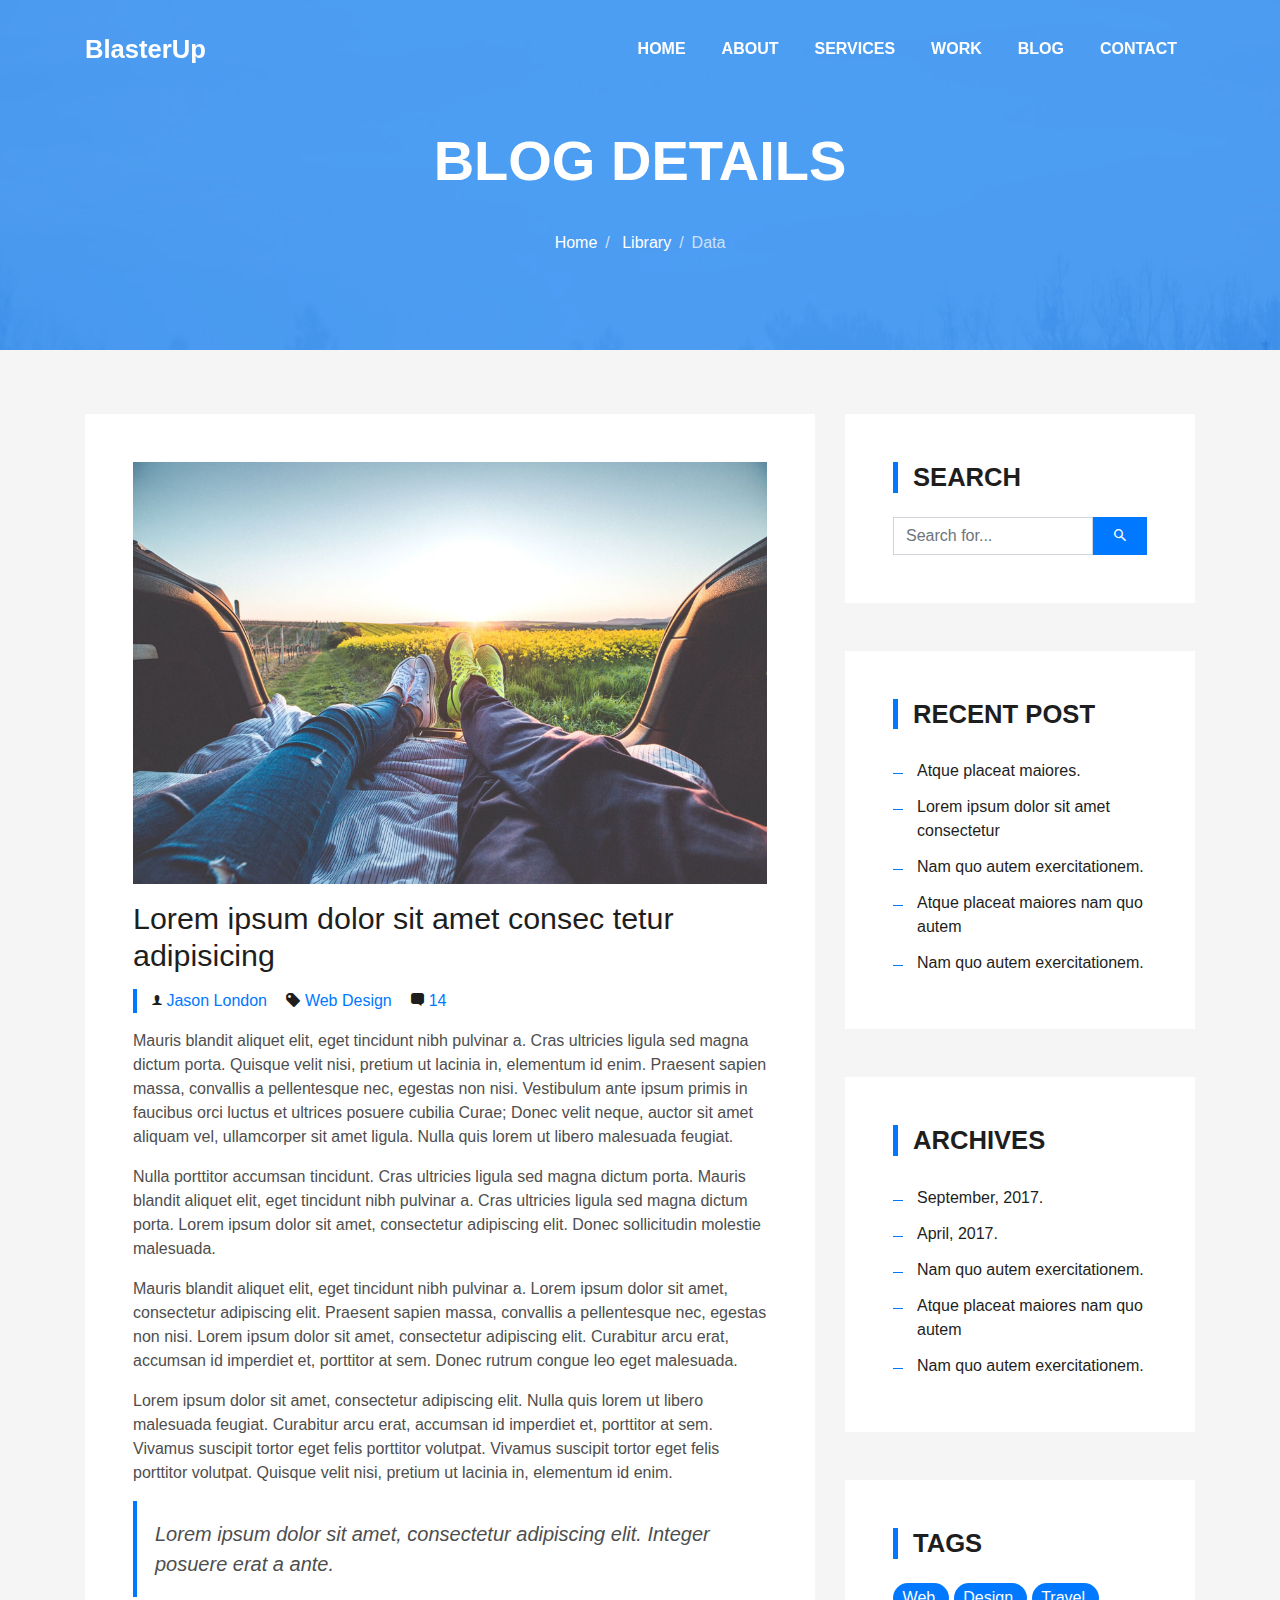
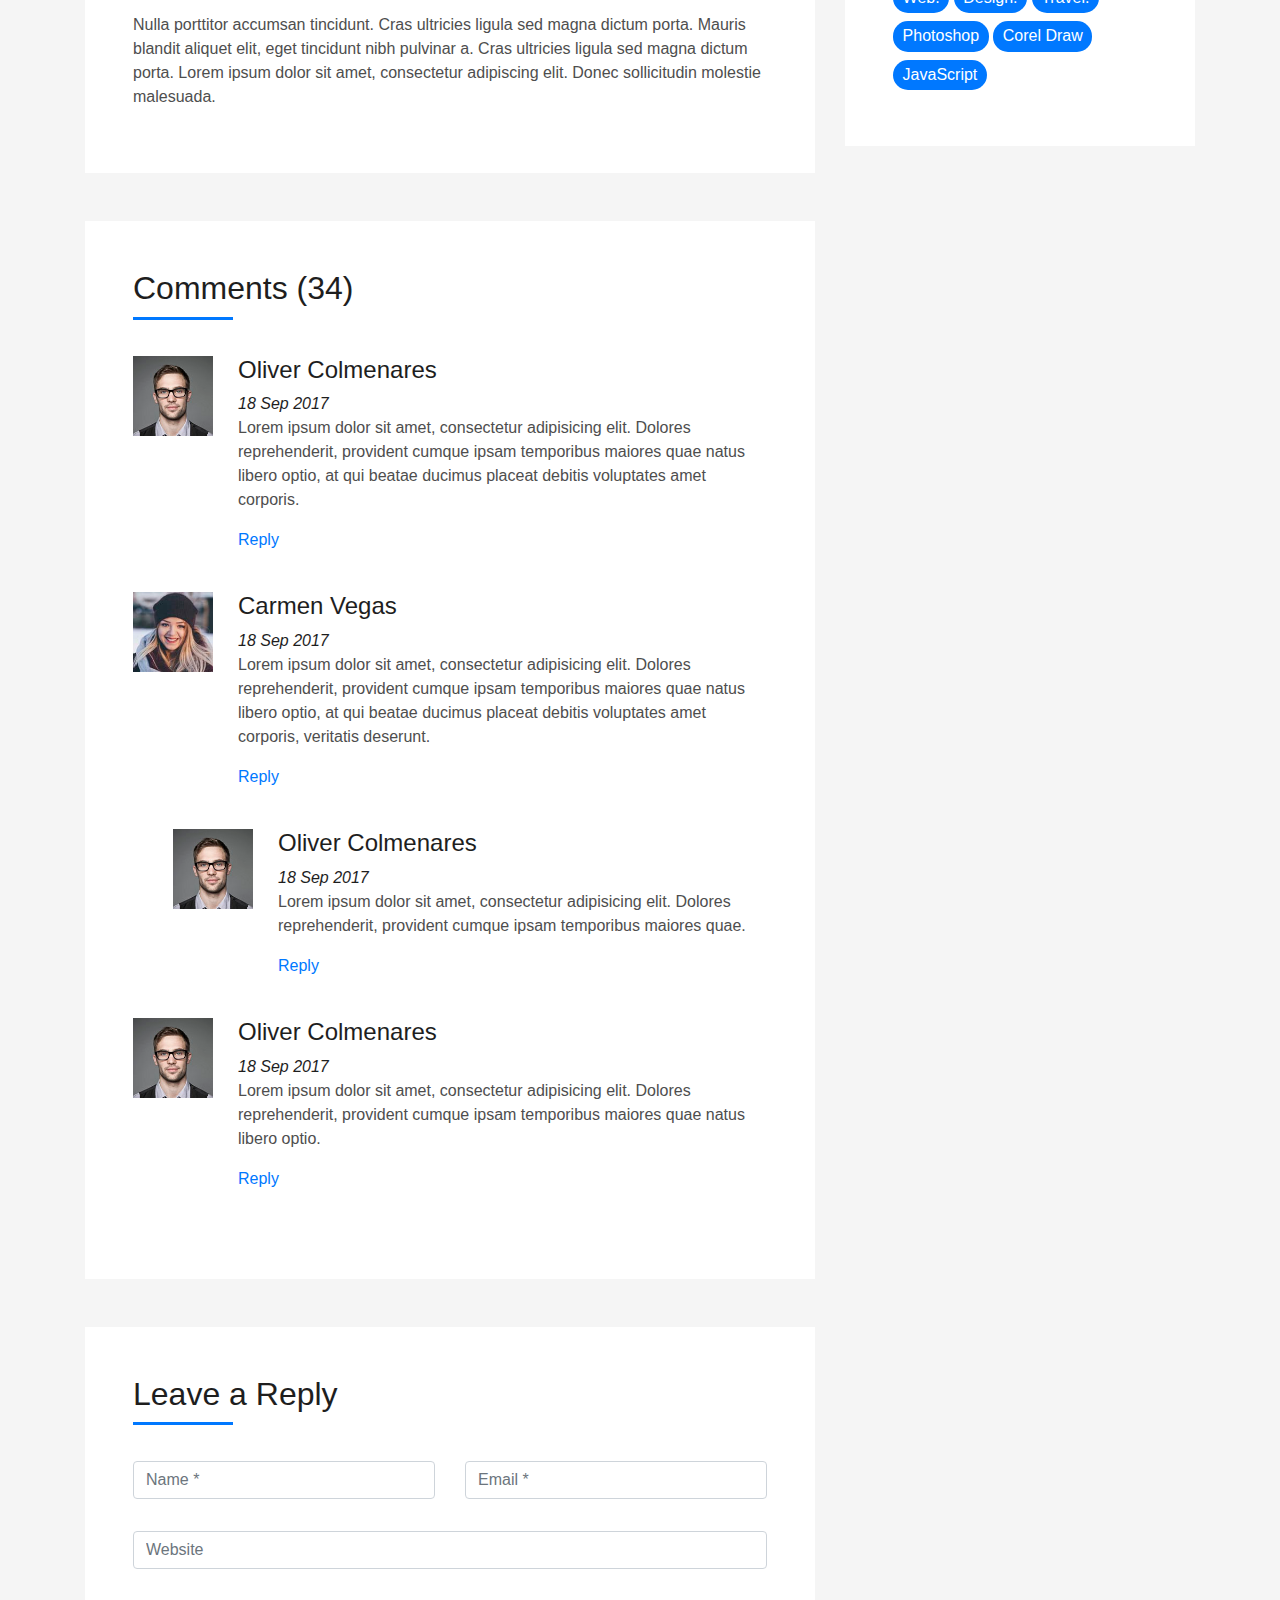
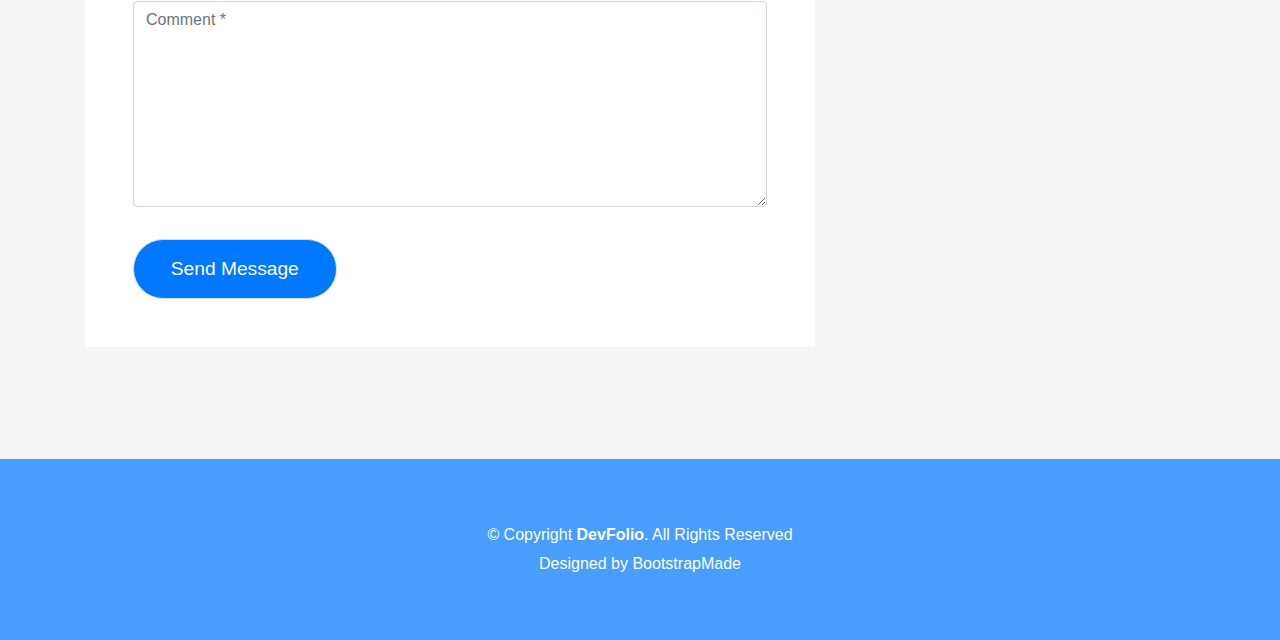
<file: blog-single.html>
<!DOCTYPE html>
<html lang="en">
<head>
  <meta charset="utf-8">
  <title>DevFolio Bootstrap Template</title>
  <meta content="width=device-width, initial-scale=1.0" name="viewport">
  <meta content="" name="keywords">
  <meta content="" name="description">

  <!-- Favicons -->
  <link href="img/favicon.png" rel="icon">
  <link href="img/apple-touch-icon.png" rel="apple-touch-icon">

  <!-- Bootstrap CSS File -->
  <link href="lib/bootstrap/css/bootstrap.min.css" rel="stylesheet">

  <!-- Libraries CSS Files -->
  <link href="lib/font-awesome/css/font-awesome.min.css" rel="stylesheet">
  <link href="lib/animate/animate.min.css" rel="stylesheet">
  <link href="lib/ionicons/css/ionicons.min.css" rel="stylesheet">
  <link href="lib/owlcarousel/assets/owl.carousel.min.css" rel="stylesheet">
  <link href="lib/lightbox/css/lightbox.min.css" rel="stylesheet">

  <!-- Main Stylesheet File -->
  <link href="css/style.css" rel="stylesheet">

  <!-- =======================================================
    Theme Name: DevFolio
    Theme URL: https://bootstrapmade.com/devfolio-bootstrap-portfolio-html-template/
    Author: BootstrapMade.com
    License: https://bootstrapmade.com/license/
  ======================================================= -->
</head>

<body>
  <!--/ Nav Star /-->
  <nav class="navbar navbar-b navbar-trans navbar-expand-md fixed-top" id="mainNav">
    <div class="container">
      <a class="navbar-brand js-scroll" href="#page-top">BlasterUp</a>
      <button class="navbar-toggler collapsed" type="button" data-toggle="collapse" data-target="#navbarDefault"
        aria-controls="navbarDefault" aria-expanded="false" aria-label="Toggle navigation">
        <span></span>
        <span></span>
        <span></span>
      </button>
      <div class="navbar-collapse collapse justify-content-end" id="navbarDefault">
        <ul class="navbar-nav">
          <li class="nav-item">
            <a class="nav-link js-scroll" href="index.html">Home</a>
          </li>
          <li class="nav-item">
            <a class="nav-link js-scroll" href="#">About</a>
          </li>
          <li class="nav-item">
            <a class="nav-link js-scroll" href="#">Services</a>
          </li>
          <li class="nav-item">
            <a class="nav-link js-scroll" href="#">Work</a>
          </li>
          <li class="nav-item">
            <a class="nav-link js-scroll" href="#">Blog</a>
          </li>
          <li class="nav-item">
            <a class="nav-link js-scroll" href="#">Contact</a>
          </li>
        </ul>
      </div>
    </div>
  </nav>
  <!--/ Nav End /-->

  <!--/ Intro Skew Star /-->
  <div class="intro intro-single route bg-image" style="background-image: url(img/overlay-bg.jpg)">
    <div class="overlay-mf"></div>
    <div class="intro-content display-table">
      <div class="table-cell">
        <div class="container">
          <h2 class="intro-title mb-4">Blog Details</h2>
          <ol class="breadcrumb d-flex justify-content-center">
            <li class="breadcrumb-item">
              <a href="#">Home</a>
            </li>
            <li class="breadcrumb-item">
              <a href="#">Library</a>
            </li>
            <li class="breadcrumb-item active">Data</li>
          </ol>
        </div>
      </div>
    </div>
  </div>
  <!--/ Intro Skew End /-->

  <!--/ Section Blog-Single Star /-->
  <section class="blog-wrapper sect-pt4" id="blog">
    <div class="container">
      <div class="row">
        <div class="col-md-8">
          <div class="post-box">
            <div class="post-thumb">
              <img src="img/post-1.jpg" class="img-fluid" alt="">
            </div>
            <div class="post-meta">
              <h1 class="article-title">Lorem ipsum dolor sit amet consec tetur adipisicing</h1>
              <ul>
                <li>
                  <span class="ion-ios-person"></span>
                  <a href="#">Jason London</a>
                </li>
                <li>
                  <span class="ion-pricetag"></span>
                  <a href="#">Web Design</a>
                </li>
                <li>
                  <span class="ion-chatbox"></span>
                  <a href="#">14</a>
                </li>
              </ul>
            </div>
            <div class="article-content">
              <p>
                Mauris blandit aliquet elit, eget tincidunt nibh pulvinar a. Cras ultricies ligula sed magna dictum
                porta. Quisque velit
                nisi, pretium ut lacinia in, elementum id enim. Praesent sapien massa, convallis a pellentesque
                nec, egestas non nisi. Vestibulum ante ipsum primis in faucibus orci luctus et ultrices posuere
                cubilia Curae; Donec velit neque, auctor sit amet aliquam vel, ullamcorper sit amet ligula.
                Nulla quis lorem ut libero malesuada feugiat.
              </p>
              <p>
                Nulla porttitor accumsan tincidunt. Cras ultricies ligula sed magna dictum porta. Mauris blandit
                aliquet elit, eget tincidunt
                nibh pulvinar a. Cras ultricies ligula sed magna dictum porta. Lorem ipsum dolor sit amet,
                consectetur adipiscing elit. Donec sollicitudin molestie malesuada.
              </p>
              <p>
                Mauris blandit aliquet elit, eget tincidunt nibh pulvinar a. Lorem ipsum dolor sit amet, consectetur
                adipiscing elit. Praesent
                sapien massa, convallis a pellentesque nec, egestas non nisi. Lorem ipsum dolor sit amet,
                consectetur adipiscing elit. Curabitur arcu erat, accumsan id imperdiet et, porttitor at
                sem. Donec rutrum congue leo eget malesuada.
              </p>
              <p>
                Lorem ipsum dolor sit amet, consectetur adipiscing elit. Nulla quis lorem ut libero malesuada feugiat.
                Curabitur arcu erat,
                accumsan id imperdiet et, porttitor at sem. Vivamus suscipit tortor eget felis porttitor
                volutpat. Vivamus suscipit tortor eget felis porttitor volutpat. Quisque velit nisi, pretium
                ut lacinia in, elementum id enim.
              </p>
              <blockquote class="blockquote">
                <p class="mb-0">Lorem ipsum dolor sit amet, consectetur adipiscing elit. Integer posuere erat a ante.</p>
              </blockquote>
              <p>
                Nulla porttitor accumsan tincidunt. Cras ultricies ligula sed magna dictum porta. Mauris blandit
                aliquet elit, eget tincidunt
                nibh pulvinar a. Cras ultricies ligula sed magna dictum porta. Lorem ipsum dolor sit amet,
                consectetur adipiscing elit. Donec sollicitudin molestie malesuada.
              </p>
            </div>
          </div>
          <div class="box-comments">
            <div class="title-box-2">
              <h4 class="title-comments title-left">Comments (34)</h4>
            </div>
            <ul class="list-comments">
              <li>
                <div class="comment-avatar">
                  <img src="img/testimonial-2.jpg" alt="">
                </div>
                <div class="comment-details">
                  <h4 class="comment-author">Oliver Colmenares</h4>
                  <span>18 Sep 2017</span>
                  <p>
                    Lorem ipsum dolor sit amet, consectetur adipisicing elit. Dolores reprehenderit, provident cumque
                    ipsam temporibus maiores
                    quae natus libero optio, at qui beatae ducimus placeat debitis voluptates amet corporis.
                  </p>
                  <a href="3">Reply</a>
                </div>
              </li>
              <li>
                <div class="comment-avatar">
                  <img src="img/testimonial-4.jpg" alt="">
                </div>
                <div class="comment-details">
                  <h4 class="comment-author">Carmen Vegas</h4>
                  <span>18 Sep 2017</span>
                  <p>
                    Lorem ipsum dolor sit amet, consectetur adipisicing elit. Dolores reprehenderit, provident cumque
                    ipsam temporibus maiores
                    quae natus libero optio, at qui beatae ducimus placeat debitis voluptates amet corporis,
                    veritatis deserunt.
                  </p>
                  <a href="3">Reply</a>
                </div>
              </li>
              <li class="comment-children">
                <div class="comment-avatar">
                  <img src="img/testimonial-2.jpg" alt="">
                </div>
                <div class="comment-details">
                  <h4 class="comment-author">Oliver Colmenares</h4>
                  <span>18 Sep 2017</span>
                  <p>
                    Lorem ipsum dolor sit amet, consectetur adipisicing elit. Dolores reprehenderit, provident cumque
                    ipsam temporibus maiores
                    quae.
                  </p>
                  <a href="3">Reply</a>
                </div>
              </li>
              <li>
                <div class="comment-avatar">
                  <img src="img/testimonial-2.jpg" alt="">
                </div>
                <div class="comment-details">
                  <h4 class="comment-author">Oliver Colmenares</h4>
                  <span>18 Sep 2017</span>
                  <p>
                    Lorem ipsum dolor sit amet, consectetur adipisicing elit. Dolores reprehenderit, provident cumque
                    ipsam temporibus maiores
                    quae natus libero optio.
                  </p>
                  <a href="3">Reply</a>
                </div>
              </li>
            </ul>
          </div>
          <div class="form-comments">
            <div class="title-box-2">
              <h3 class="title-left">
                Leave a Reply
              </h3>
            </div>
            <form class="form-mf">
              <div class="row">
                <div class="col-md-6 mb-3">
                  <div class="form-group">
                    <input type="text" class="form-control input-mf" id="inputName" placeholder="Name *" required>
                  </div>
                </div>
                <div class="col-md-6 mb-3">
                  <div class="form-group">
                    <input type="email" class="form-control input-mf" id="inputEmail1" placeholder="Email *" required>
                  </div>
                </div>
                <div class="col-md-12 mb-3">
                  <div class="form-group">
                    <input type="url" class="form-control input-mf" id="inputUrl" placeholder="Website">
                  </div>
                </div>
                <div class="col-md-12 mb-3">
                  <div class="form-group">
                    <textarea id="textMessage" class="form-control input-mf" placeholder="Comment *" name="message"
                      cols="45" rows="8" required></textarea>
                  </div>
                </div>
                <div class="col-md-12">
                  <button type="submit" class="button button-a button-big button-rouded">Send Message</button>
                </div>
              </div>
            </form>
          </div>
        </div>
        <div class="col-md-4">
          <div class="widget-sidebar sidebar-search">
            <h5 class="sidebar-title">Search</h5>
            <div class="sidebar-content">
              <form>
                <div class="input-group">
                  <input type="text" class="form-control" placeholder="Search for..." aria-label="Search for...">
                  <span class="input-group-btn">
                    <button class="btn btn-secondary btn-search" type="button">
                      <span class="ion-android-search"></span>
                    </button>
                  </span>
                </div>
              </form>
            </div>
          </div>
          <div class="widget-sidebar">
            <h5 class="sidebar-title">Recent Post</h5>
            <div class="sidebar-content">
              <ul class="list-sidebar">
                <li>
                  <a href="#">Atque placeat maiores.</a>
                </li>
                <li>
                  <a href="#">Lorem ipsum dolor sit amet consectetur</a>
                </li>
                <li>
                  <a href="#">Nam quo autem exercitationem.</a>
                </li>
                <li>
                  <a href="#">Atque placeat maiores nam quo autem</a>
                </li>
                <li>
                  <a href="#">Nam quo autem exercitationem.</a>
                </li>
              </ul>
            </div>
          </div>
          <div class="widget-sidebar">
            <h5 class="sidebar-title">Archives</h5>
            <div class="sidebar-content">
              <ul class="list-sidebar">
                <li>
                  <a href="#">September, 2017.</a>
                </li>
                <li>
                  <a href="#">April, 2017.</a>
                </li>
                <li>
                  <a href="#">Nam quo autem exercitationem.</a>
                </li>
                <li>
                  <a href="#">Atque placeat maiores nam quo autem</a>
                </li>
                <li>
                  <a href="#">Nam quo autem exercitationem.</a>
                </li>
              </ul>
            </div>
          </div>
          <div class="widget-sidebar widget-tags">
            <h5 class="sidebar-title">Tags</h5>
            <div class="sidebar-content">
              <ul>
                <li>
                  <a href="#">Web.</a>
                </li>
                <li>
                  <a href="#">Design.</a>
                </li>
                <li>
                  <a href="#">Travel.</a>
                </li>
                <li>
                  <a href="#">Photoshop</a>
                </li>
                <li>
                  <a href="#">Corel Draw</a>
                </li>
                <li>
                  <a href="#">JavaScript</a>
                </li>
              </ul>
            </div>
          </div>
        </div>
      </div>
    </div>
  </section>
  <!--/ Section Blog-Single End /-->

  <!--/ Section Contact-Footer Star /-->
  <section class="paralax-mf footer-paralax bg-image sect-mt4 route" style="background-image: url(img/overlay-bg.jpg)">
    <div class="overlay-mf"></div>
    <footer>
      <div class="container">
        <div class="row">
          <div class="col-sm-12">
            <div class="copyright-box">
              <p class="copyright">&copy; Copyright <strong>DevFolio</strong>. All Rights Reserved</p>
              <div class="credits">
                <!--
                  All the links in the footer should remain intact.
                  You can delete the links only if you purchased the pro version.
                  Licensing information: https://bootstrapmade.com/license/
                  Purchase the pro version with working PHP/AJAX contact form: https://bootstrapmade.com/buy/?theme=DevFolio
                -->
                Designed by <a href="https://bootstrapmade.com/">BootstrapMade</a>
              </div>
            </div>
          </div>
        </div>
      </div>
    </footer>
  </section>
  <!--/ Section Contact-footer End /-->

  <a href="#" class="back-to-top"><i class="fa fa-chevron-up"></i></a>
  <div id="preloader"></div>

  <!-- JavaScript Libraries -->
  <script src="lib/jquery/jquery.min.js"></script>
  <script src="lib/jquery/jquery-migrate.min.js"></script>
  <script src="lib/popper/popper.min.js"></script>
  <script src="lib/bootstrap/js/bootstrap.min.js"></script>
  <script src="lib/easing/easing.min.js"></script>
  <script src="lib/counterup/jquery.waypoints.min.js"></script>
  <script src="lib/counterup/jquery.counterup.js"></script>
  <script src="lib/owlcarousel/owl.carousel.min.js"></script>
  <script src="lib/lightbox/js/lightbox.min.js"></script>
  <script src="lib/typed/typed.min.js"></script>
  <!-- Contact Form JavaScript File -->
  <script src="contactform/contactform.js"></script>

  <!-- Template Main Javascript File -->
  <script src="js/main.js"></script>

</body>
</html>
</file>
<file: css/style.css>
/*
  Theme Name: DevFolio
  Theme URL: https://bootstrapmade.com/devfolio-bootstrap-portfolio-html-template/
  Author: BootstrapMade.com
  License: https://bootstrapmade.com/license/
*/

/*======================================
//--//-->   STYLES GENERALES
======================================*/

body {
  background-color: #f5f5f5;
  color: #4e4e4e;
}

h1,
h2,
h3,
h4,
h5,
h6 {
  color: #1e1e1e;
}

a {
  color: #1e1e1e;
  transition: all 0.5s ease-in-out;
}

a:hover {
  color: #0078ff;
  text-decoration: none;
  transition: all 0.5s ease-in-out;
}

.p-r {
  position: relative;
}

.color-a {
  color: #0078ff;
}

.color-d {
  color: #f5f5f5;
}

.color-text-a {
  color: #4e4e4e;
}

.box-shadow,
.paralax-mf,
.service-box,
.work-box,
.card-blog {
  box-shadow: 0 13px 8px -10px rgba(0, 0, 0, 0.1);
}

.box-shadow-a,
.button:hover {
  box-shadow: 0 0 0 4px #cde1f8;
}

.display-5 {
  font-size: 2.5rem;
  font-weight: 300;
  line-height: 1.1;
}

.display-6 {
  font-size: 2rem;
  font-weight: 300;
  line-height: 1.1;
}

.avatar {
  width: 32px;
  height: 32px;
  margin-right: 4px;
  overflow: hidden;
}

.bg-image {
  background-repeat: no-repeat;
  background-attachment: fixed;
  background-size: cover;
  background-position: center center;
}

.overlay-mf {
  background-color: #0078ff;
}

.overlay-mf {
  position: absolute;
  top: 0;
  left: 0px;
  padding: 0;
  height: 100%;
  width: 100%;
  opacity: .7;
}

.paralax-mf {
  position: relative;
  padding: 8rem 0;
}

.display-table {
  width: 100%;
  height: 100%;
  display: table;
}

.table-cell {
  display: table-cell;
  vertical-align: middle;
}

/*--/ Sections /--*/

.sect-4 {
  padding: 4rem 0;
}

.sect-pt4 {
  padding-top: 4rem;
}

.sect-mt4 {
  margin-top: 4rem;
}

/*--/ Title s /--*/

.title-s {
  font-weight: 600;
  color: #1e1e1e;
  font-size: 1.1rem;
}

/*--/ Title A /--*/

.title-box {
  margin-bottom: 4rem;
}

.title-a {
  font-size: 3rem;
  font-weight: bold;
  text-transform: uppercase;
}

.subtitle-a {
  color: #4e4e4e;
}

.line-mf {
  width: 40px;
  height: 5px;
  background-color: #0078ff;
  margin: 0 auto;
}

/*--/ Title Left /--*/

.title-box-2 {
  margin-bottom: 3rem;
}

.title-left {
  font-size: 2rem;
  position: relative;
}

.title-left:before {
  content: '';
  position: absolute;
  height: 3px;
  background-color: #0078ff;
  width: 100px;
  bottom: -12px;
}

/*------/ Box /------*/

.box-pl2 {
  padding-left: 2rem;
}

.box-shadow-full {
  padding: 3rem 1.25rem;
  position: relative;
  background-color: #fff;
  margin-bottom: 3rem;
  z-index: 2;
  box-shadow: 0 1px 1px 0 rgba(0, 0, 0, 0.06), 0 2px 5px 0 rgba(0, 0, 0, 0.2);
}

/*------/ Socials /------*/

.socials {
  padding: 1.5rem 0;
}

.socials ul li {
  display: inline-block;
}

.socials .ico-circle {
  height: 40px;
  width: 40px;
  font-size: 1.7rem;
  border-radius: 50%;
  line-height: 1.4;
  margin: 0 15px 0 0;
  box-shadow: 0 0 0 3px #0078ff;
  transition: all 500ms ease;
}

.socials .ico-circle:hover {
  background-color: #0078ff;
  color: #fff;
  box-shadow: 0 0 0 3px #cde1f8;
  transition: all 500ms ease;
}

/*------/ Ul resect /------*/

.ul-resect,
.socials ul,
.list-ico,
.blog-wrapper .post-meta ul,
.box-comments .list-comments,
.widget-sidebar .list-sidebar,
.widget-tags ul {
  list-style: none;
  padding-left: 0;
  margin-bottom: 0;
}

.list-ico {
  line-height: 2;
}

.list-ico span {
  color: #0078ff;
  margin-right: 10px;
}

/*------/ Ico Circle /------*/

.ico-circle {
  height: 100px;
  width: 100px;
  font-size: 2rem;
  border-radius: 50%;
  line-height: 1.55;
  margin: 0 auto;
  text-align: center;
  box-shadow: 0 0 0 10px #0078ff;
  display: block;
}

/*------/ Owl Carousel /------*/

.owl-theme .owl-dots {
  text-align: center;
  margin-top: 18px;
}

.owl-theme .owl-dots .owl-dot {
  display: inline-block;
}

.owl-theme .owl-dots .owl-dot span {
  width: 18px;
  height: 7px;
  margin: 5px 5px;
  background: #cde1f8;
  border: 0px solid #cde1f8;
  display: block;
  transition: all 0.6s ease-in-out;
  cursor: pointer;
}

.owl-theme .owl-dots .owl-dot:hover span {
  background-color: #cde1f8;
}

.owl-theme .owl-dots .owl-dot.active span {
  background-color: #1B1B1B;
  width: 25px;
}

/*--/ Scrolltop s /--*/

.scrolltop-mf {
  position: relative;
  display: none;
}

.scrolltop-mf span {
  z-index: 999;
  position: fixed;
  width: 42px;
  height: 42px;
  background-color: #0078ff;
  opacity: .7;
  font-size: 1.6rem;
  line-height: 1.5;
  text-align: center;
  color: #fff;
  top: auto;
  left: auto;
  right: 30px;
  bottom: 50px;
  cursor: pointer;
  border-radius: 50%;
}

/* Back to top button */

.back-to-top {
  position: fixed;
  display: none;
  background: #0078ff;
  color: #fff;
  width: 44px;
  height: 44px;
  text-align: center;
  line-height: 1;
  font-size: 16px;
  border-radius: 50%;
  right: 15px;
  bottom: 15px;
  transition: background 0.5s;
  z-index: 11;
}

.back-to-top i {
  padding-top: 12px;
  color: #fff;
}

/* Prelaoder */

#preloader {
  position: fixed;
  top: 0;
  left: 0;
  right: 0;
  bottom: 0;
  z-index: 9999;
  overflow: hidden;
  background: #fff;
}

#preloader:before {
  content: "";
  position: fixed;
  top: calc(50% - 30px);
  left: calc(50% - 30px);
  border: 6px solid #f2f2f2;
  border-top: 6px solid #0078ff;
  border-radius: 50%;
  width: 60px;
  height: 60px;
  -webkit-animation: animate-preloader 1s linear infinite;
  animation: animate-preloader 1s linear infinite;
}

@-webkit-keyframes animate-preloader {
  0% {
    -webkit-transform: rotate(0deg);
    transform: rotate(0deg);
  }

  100% {
    -webkit-transform: rotate(360deg);
    transform: rotate(360deg);
  }
}

@keyframes animate-preloader {
  0% {
    -webkit-transform: rotate(0deg);
    transform: rotate(0deg);
  }

  100% {
    -webkit-transform: rotate(360deg);
    transform: rotate(360deg);
  }
}

/*======================================
//--//-->   NAVBAR
======================================*/

.navbar-b {
  transition: all .5s ease-in-out;
  background-color: transparent;
  padding-top: 1.563rem;
  padding-bottom: 1.563rem;
}

.navbar-b.navbar-reduce {
  box-shadow: 0px 6px 9px 0px rgba(0, 0, 0, 0.06);
}

.navbar-b.navbar-trans .nav-item,
.navbar-b.navbar-reduce .nav-item {
  position: relative;
  padding-right: 10px;
  padding-left: 0;
}

.navbar-b.navbar-trans .nav-link,
.navbar-b.navbar-reduce .nav-link {
  color: #fff;
  text-transform: uppercase;
  font-weight: 600;
}

.navbar-b.navbar-trans .nav-link:before,
.navbar-b.navbar-reduce .nav-link:before {
  content: '';
  position: absolute;
  margin-left: 0px;
  width: 0%;
  bottom: 0;
  left: 0;
  height: 2px;
  transition: all 500ms ease;
}

.navbar-b.navbar-trans .nav-link:hover,
.navbar-b.navbar-reduce .nav-link:hover {
  color: #1B1B1B;
}

.navbar-b.navbar-trans .nav-link:hover:before,
.navbar-b.navbar-reduce .nav-link:hover:before {
  width: 35px;
}

.navbar-b.navbar-trans .show > .nav-link:before,
.navbar-b.navbar-trans .active > .nav-link:before,
.navbar-b.navbar-trans .nav-link.show:before,
.navbar-b.navbar-trans .nav-link.active:before,
.navbar-b.navbar-reduce .show > .nav-link:before,
.navbar-b.navbar-reduce .active > .nav-link:before,
.navbar-b.navbar-reduce .nav-link.show:before,
.navbar-b.navbar-reduce .nav-link.active:before {
  width: 35px;
}

.navbar-b.navbar-trans .nav-link:before {
  background-color: #fff;
}

.navbar-b.navbar-trans .nav-link:hover {
  color: #fff;
}

.navbar-b.navbar-trans .show > .nav-link,
.navbar-b.navbar-trans .active > .nav-link,
.navbar-b.navbar-trans .nav-link.show,
.navbar-b.navbar-trans .nav-link.active {
  color: #fff;
}

.navbar-b.navbar-reduce {
  transition: all .5s ease-in-out;
  background-color: #fff;
  padding-top: 15px;
  padding-bottom: 15px;
}

.navbar-b.navbar-reduce .nav-link {
  color: #0078ff;
}

.navbar-b.navbar-reduce .nav-link:before {
  background-color: #0078ff;
}

.navbar-b.navbar-reduce .nav-link:hover {
  color: #0078ff;
}

.navbar-b.navbar-reduce .show > .nav-link,
.navbar-b.navbar-reduce .active > .nav-link,
.navbar-b.navbar-reduce .nav-link.show,
.navbar-b.navbar-reduce .nav-link.active {
  color: #0078ff;
}

.navbar-b.navbar-reduce .navbar-brand {
  color: #0078ff;
}

.navbar-b.navbar-reduce .navbar-toggler span {
  background-color: #1B1B1B;
}

.navbar-b .navbar-brand {
  color: #fff;
  font-size: 1.6rem;
  font-weight: 600;
}

.navbar-b .navbar-nav .dropdown-item.show .dropdown-menu,
.navbar-b .dropdown.show .dropdown-menu,
.navbar-b .dropdown-btn.show .dropdown-menu {
  -webkit-transform: translate3d(0px, 0px, 0px);
  transform: translate3d(0px, 0px, 0px);
  visibility: visible !important;
}

.navbar-b .dropdown-menu {
  margin: 1.12rem 0 0;
  border-radius: 0;
}

.navbar-b .dropdown-menu .dropdown-item {
  padding: .7rem 1.7rem;
  transition: all 500ms ease;
}

.navbar-b .dropdown-menu .dropdown-item:hover {
  background-color: #0078ff;
  color: #fff;
  transition: all 500ms ease;
}

.navbar-b .dropdown-menu .dropdown-item.active {
  background-color: #0078ff;
}

/*--/ Hamburger Navbar /--*/

.navbar-toggler {
  position: relative;
}

.navbar-toggler:focus,
.navbar-toggler:active {
  outline: 0;
}

.navbar-toggler span {
  display: block;
  background-color: #fff;
  height: 3px;
  width: 25px;
  margin-top: 4px;
  margin-bottom: 4px;
  -webkit-transform: rotate(0deg);
  transform: rotate(0deg);
  left: 0;
  opacity: 1;
}

.navbar-toggler span:nth-child(1),
.navbar-toggler span:nth-child(3) {
  transition: -webkit-transform .35s ease-in-out;
  transition: transform .35s ease-in-out;
  transition: transform .35s ease-in-out, -webkit-transform .35s ease-in-out;
}

.navbar-toggler:not(.collapsed) span:nth-child(1) {
  position: absolute;
  left: 12px;
  top: 10px;
  -webkit-transform: rotate(135deg);
  transform: rotate(135deg);
  opacity: 0.9;
}

.navbar-toggler:not(.collapsed) span:nth-child(2) {
  height: 12px;
  visibility: hidden;
  background-color: transparent;
}

.navbar-toggler:not(.collapsed) span:nth-child(3) {
  position: absolute;
  left: 12px;
  top: 10px;
  -webkit-transform: rotate(-135deg);
  transform: rotate(-135deg);
  opacity: 0.9;
}

/*======================================
//--//-->   INTRO
======================================*/

.intro {
  height: 100vh;
  position: relative;
  color: #fff;
}

.intro .intro-content {
  text-align: center;
  position: absolute;
}

.intro .overlay-itro {
  background-color: rgba(0, 0, 0, 0.6);
  position: absolute;
  top: 0;
  left: 0px;
  padding: 0;
  height: 100%;
  width: 100%;
  opacity: .9;
}

.intro .intro-title {
  color: #fff;
  font-weight: 600;
  font-size: 3rem;
}

.intro .intro-subtitle {
  font-size: 1.5rem;
  font-weight: 300;
}

.intro .text-slider-items {
  display: none;
}

.intro-single {
  height: 350px;
}

.intro-single .intro-content {
  margin-top: 30px;
}

.intro-single .intro-title {
  text-transform: uppercase;
  font-size: 3rem;
}

.intro-single .breadcrumb {
  background-color: transparent;
  color: #0078ff;
}

.intro-single .breadcrumb .breadcrumb-item:before {
  color: #cde1f8;
}

.intro-single .breadcrumb .breadcrumb-item.active {
  color: #cde1f8;
}

.intro-single .breadcrumb a {
  color: #fff;
}

/*======================================
//--//-->   ABOUT
======================================*/

.about-mf .box-shadow-full {
  padding-top: 4rem;
  padding-bottom: 4rem;
}

.about-mf .about-img {
  margin-bottom: 2rem;
}

.about-mf .about-img img {
  margin-left: 10px;
}

.skill-mf span {
  color: #4e4e4e;
}

.skill-mf .progress {
  background-color: #cde1f8;
  margin: .5rem 0 1.2rem 0;
  border-radius: 0;
  height: .7rem;
}

.skill-mf .progress .progress-bar {
  height: .7rem;
  background-color: #0078ff;
}

/*======================================
//--//-->   SERVICES
======================================*/

.service-box {
  background-color: #fff;
  padding: 2.5rem 1.3rem;
  border-radius: 1rem;
  margin-bottom: 3rem;
}

.service-box:hover .ico-circle {
  transition: all 500ms ease;
  color: #fff;
  background-color: #0078ff;
  box-shadow: 0 0 0 10px #cde1f8;
}

.service-box .service-ico {
  margin-bottom: 1rem;
  color: #1e1e1e;
}

.service-box .ico-circle {
  transition: all 500ms ease;
  font-size: 4rem;
}

.service-box .s-title {
  font-size: 1.4rem;
  text-transform: uppercase;
  text-align: center;
  padding: .4rem 0;
}

.service-box .s-description {
  color: #4e4e4e;
}

/*======================================
//--//-->   COUNTER
======================================*/

.counter-box {
  color: #fff;
  text-align: center;
}

.counter-ico {
  margin-bottom: 1rem;
}

.counter-ico .ico-circle {
  height: 60px;
  width: 60px;
  line-height: 1.8;
  box-shadow: 0 0 0 10px #cde1f8;
}

.counter-num .counter {
  font-size: 2rem;
  margin-bottom: 0;
}

/*======================================
//--//-->   PORTFOLIO
======================================*/

.work-box {
  margin-bottom: 3rem;
  -webkit-backface-visibility: hidden;
  backface-visibility: hidden;
  background-color: #fff;
}

.work-box:hover img {
  -webkit-transform: scale(1.3);
  transform: scale(1.3);
}

.work-img {
  display: block;
  overflow: hidden;
}

.work-img img {
  transition: all 1s;
}

.work-content {
  padding: 2rem 3% 1rem 4%;
}

.work-content .w-more {
  color: #4e4e4e;
  font-size: .8rem;
}

.work-content .w-more .w-ctegory {
  color: #0078ff;
}

.work-content .w-like {
  font-size: 2.5rem;
  color: #0078ff;
  float: right;
}

.work-content .w-like a {
  color: #0078ff;
}

.work-content .w-like .num-like {
  font-size: .7rem;
}

.w-title {
  font-size: 1.2rem;
}

/*======================================
//--//-->   TESTIMONIALS
======================================*/

.testimonials .owl-carousel .owl-item img {
  width: auto;
}

.testimonial-box {
  color: #fff;
  text-align: center;
}

.testimonial-box .author-test {
  margin-top: 1rem;
}

.testimonial-box .author-test img {
  margin: 0 auto;
}

.testimonial-box .author {
  color: #fff;
  text-transform: uppercase;
  font-weight: 600;
  margin: 1rem 0;
  display: block;
  font-size: 1.4rem;
}

.testimonial-box .comit {
  font-size: 2rem;
  color: #0078ff;
  background-color: #fff;
  width: 52px;
  height: 52px;
  display: block;
  margin: 0 auto;
  border-radius: 50%;
  line-height: 1.6;
}

/*======================================
//--//-->   BLOG
======================================*/

.card-blog .card-body {
  position: relative;
}

.card-blog .card-category-box {
  position: absolute;
  text-align: center;
  top: -16px;
  left: 15px;
  right: 15px;
  line-height: 25px;
  overflow: hidden;
}

.card-blog .card-category {
  display: inline-block;
  color: #fff;
  padding: 0 15px 5px;
  overflow: hidden;
  background-color: #0078ff;
  border-radius: 4px;
}

.card-blog .card-category .category {
  color: #fff;
  display: inline-block;
  text-transform: uppercase;
  font-size: .7rem;
  letter-spacing: .1px;
  margin-bottom: 0;
}

.card-blog .card-title {
  font-size: 1.3rem;
  margin-top: .6rem;
}

.card-blog .card-description {
  color: #4e4e4e;
}

.card-blog .post-author {
  display: inline-block;
}

.card-blog .post-date {
  color: #4e4e4e;
  display: inline-block;
  float: right;
}

/*======================================
//--//-->   BLOG-SINGLE
======================================*/

.post-box,
.form-comments,
.box-comments,
.widget-sidebar {
  padding: 2rem;
  background-color: #fff;
  margin-bottom: 3rem;
}

.blog-wrapper .article-title {
  font-size: 1.5rem;
}

.blog-wrapper .post-meta {
  margin: 1rem 0;
}

.blog-wrapper .post-meta ul {
  border-left: 4px solid #0078ff;
  margin-top: 1rem;
}

.blog-wrapper .post-meta ul li {
  display: inline-block;
  margin-left: 15px;
}

.blog-wrapper .post-meta ul a {
  color: #0078ff;
}

.blog-wrapper .post-meta ul span {
  color: #1e1e1e;
}

.blog-wrapper .blockquote {
  border-left: 4px solid #0078ff;
  padding: 18px;
  font-style: italic;
}

/*------/ Comments /------*/

.box-comments .list-comments li {
  padding-bottom: 40px;
}

.box-comments .list-comments .comment-avatar {
  display: table-cell;
  vertical-align: top;
}

.box-comments .list-comments .comment-avatar img {
  width: 80px;
  height: 80px;
}

.box-comments .list-comments .comment-author {
  font-size: 1.3rem;
}

.box-comments .list-comments .comment-details {
  display: table-cell;
  vertical-align: top;
  padding-left: 25px;
}

.box-comments .list-comments a {
  color: #0078ff;
}

.box-comments .list-comments span {
  color: #1e1e1e;
  font-style: italic;
}

.box-comments .comment-children {
  margin-left: 40px;
}

/*------/ Sidebar /------*/

.widget-sidebar .sidebar-title {
  font-size: 1.6rem;
  font-weight: 600;
  border-left: 5px solid #0078ff;
  padding-left: 15px;
  text-transform: uppercase;
  margin-bottom: 1.5rem;
}

.widget-sidebar .list-sidebar li {
  position: relative;
  padding: 6px 0 6px 24px;
}

.widget-sidebar .list-sidebar li:before {
  position: absolute;
  content: "";
  width: 10px;
  height: 1px;
  left: 0;
  background-color: #0078ff;
  top: 20px;
}

.sidebar-search input {
  background-color: #fff;
  border-radius: 0;
  transition: all 0.5s ease-in-out;
}

.sidebar-search .btn-search {
  background-color: #0078ff;
  border-color: #0078ff;
  border-radius: 0;
  padding-left: 20px;
  padding-right: 20px;
}

.widget-tags ul li {
  display: inline-block;
  background-color: #0078ff;
  padding: .2rem .6rem;
  margin-bottom: .5rem;
  border-radius: 15px;
}

.widget-tags ul li a {
  color: #fff;
}

/*======================================
//--//-->   CONTACT
======================================*/

.footer-paralax {
  padding: 4rem 0 0 0;
}

.contact-mf {
  margin-top: 4rem;
}

/*======================================
//--//-->   FOOTER
======================================*/

footer {
  text-align: center;
  color: #fff;
  padding-bottom: 4rem;
}

footer .copyright {
  margin-bottom: .3rem;
}

footer .credits {
  margin-bottom: 0;
}

footer .credits a {
  color: #fff;
}

/*======================================
//--//-->   CONtaCT FORM
======================================*/

#sendmessage {
  color: #0078ff;
  border: 1px solid #0078ff;
  display: none;
  text-align: center;
  padding: 15px;
  font-weight: 600;
  margin-bottom: 15px;
}

#errormessage {
  color: red;
  display: none;
  border: 1px solid red;
  text-align: center;
  padding: 15px;
  font-weight: 600;
  margin-bottom: 15px;
}

#sendmessage.show,
#errormessage.show,
.show {
  display: block;
}

.validation {
  color: red;
  display: none;
  margin: 0 0 20px;
  font-weight: 400;
  font-size: 13px;
}

/*======================================
//--//-->   BUTTON
======================================*/

.button {
  display: inline-block;
  padding: .3rem .6rem;
  text-align: center;
  vertical-align: middle;
  -webkit-user-select: none;
  -moz-user-select: none;
  -ms-user-select: none;
  user-select: none;
  font-size: 1rem;
  border-radius: .3rem;
  border: 1px solid transparent;
  transition: all 500ms ease;
  cursor: pointer;
}

.button:focus {
  outline: 0;
}

.button:hover {
  background-color: #0062d3;
  color: #fff;
  transition: all 500ms ease;
}

.button-a {
  background-color: #0078ff;
  color: #fff;
  border-color: #cde1f8;
}

.button-big {
  padding: .9rem 2.3rem;
  font-size: 1.2rem;
}

.button-rouded {
  border-radius: 5rem;
}

.btn-lg {
  padding: .5rem 1rem;
  font-size: 1.25rem;
  line-height: 1.5;
  border-radius: .3rem;
}

@media (min-width: 577px) {
  .counter-box {
    margin-bottom: 1.8rem;
  }
}

@media (min-width: 767px) {
  .about-mf .box-pl2 {
    margin-top: 3rem;
    padding-left: 0rem;
  }

  .card-blog {
    margin-bottom: 3rem;
  }

  .contact-mf .box-pl2 {
    margin-top: 3rem;
    padding-left: 0rem;
  }
}

@media (min-width: 768px) {
  .box-shadow-full {
    padding: 3rem;
  }

  .navbar-b.navbar-trans .nav-item,
  .navbar-b.navbar-reduce .nav-item {
    padding-left: 10px;
  }

  .navbar-b.navbar-trans .nav-link:before,
  .navbar-b.navbar-reduce .nav-link:before {
    margin-left: 18px;
  }

  .intro .intro-title {
    font-size: 4.5rem;
  }

  .intro .intro-subtitle {
    font-size: 2.5rem;
  }

  .intro-single .intro-title {
    font-size: 3.5rem;
  }

  .testimonial-box .description {
    padding: 0 5rem;
  }

  .post-box,
  .form-comments,
  .box-comments,
  .widget-sidebar {
    padding: 3rem;
  }

  .blog-wrapper .article-title {
    font-size: 1.9rem;
  }

  .box-comments .list-comments .comment-author {
    font-size: 1.5rem;
  }
}

@media (min-width: 992px) {
  .testimonial-box .description {
    padding: 0 8rem;
  }
}

@media (min-width: 1200px) {
  .testimonial-box .description {
    padding: 0 13rem;
  }
}

@media (max-width: 1024px) {
  .bg-image {
    background-attachment: scroll;
  }
}

@media (max-width: 768px) {
  .back-to-top {
    bottom: 15px;
  }
}
</file>
